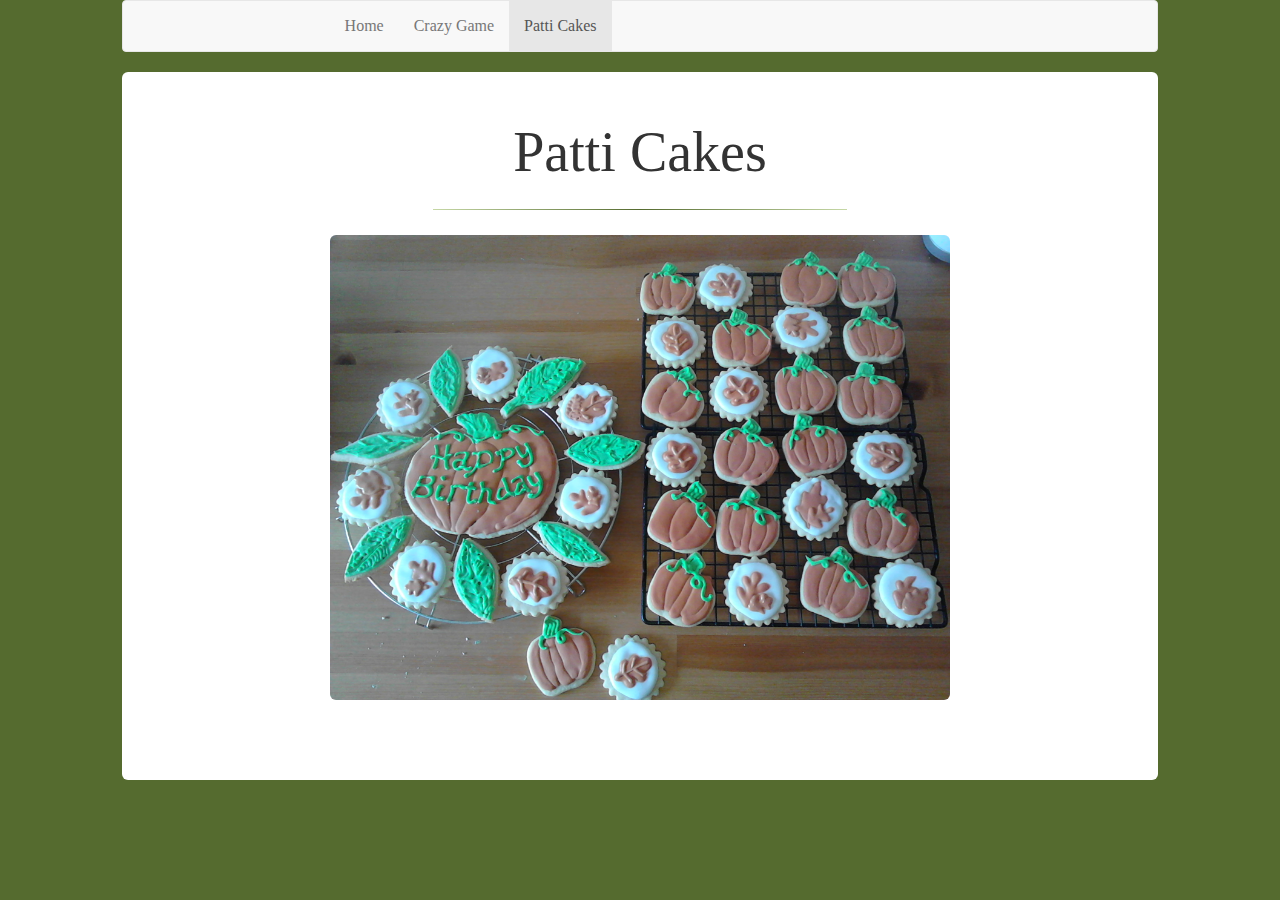
<file: blog.html>
<html>
    <head>
        <link rel="stylesheet" type="text/css" href="bootstrap.min.css">
		<link rel="stylesheet" type="text/css" href="styles.css">
    </head>
   <body>
        <div class="col-md-1"></div>
		<div class="col-md-10">
            <div class="navbar navbar-default img-rounded">
                <ul class="nav navbar-nav" style="padding: 0px 20%;">
                    <li><a href="index.html">Home</a></li>
                    <li><a href="game.html">Crazy Game</a></li>
                    <li class="active"><a href="blog.html">Patti Cakes</a></li>
                </ul>
            </div>
            <div id="contents-main" class="img-rounded">
                <h1>
                   Patti Cakes
                </h1>
                <hr>
                <div style="text-align: center; margin-bottom: 50px">
                    <img src="IMG_20170914_163809.jpg" alt="Cookies" class="img-rounded" style="width: 65%;">
                </div>                   
            </div>
        </div>
        <div class="col-md-1"></div>
	</body>
</html>
</file>
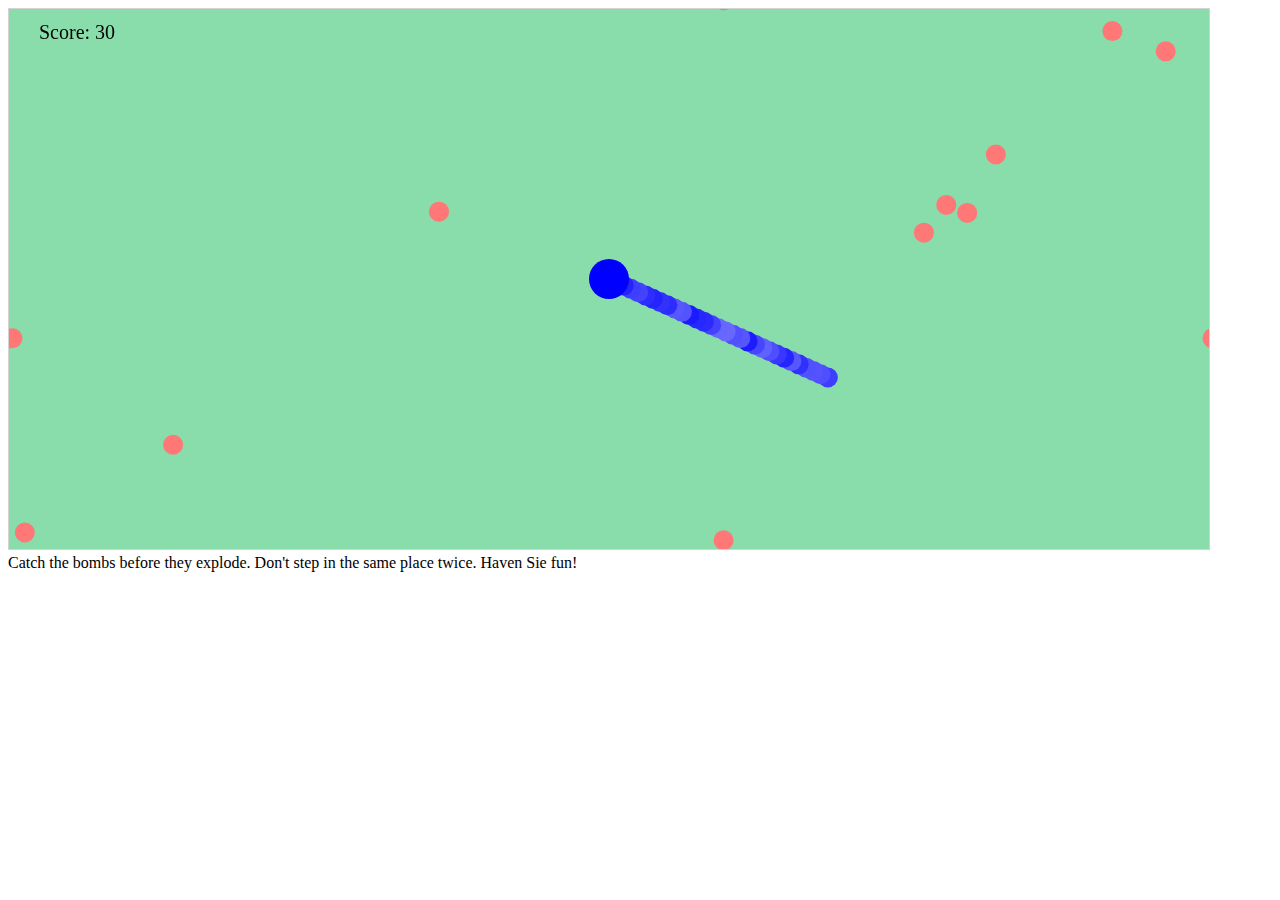
<file: game.html>
<!DOCTYPE html>
<!-- Ideen: 
   - Powerups
-->
<html>
<head>
<style>
canvas {
    border:1px solid #d3d3d3;
    background-color: #8da;
}
</style>
</head>
<body onload="startGame()">
<script>

var myGamePiece;
var myStartRadius = 20;
var myBombs = [];
var myPath = [];
var myScores = [];
var maxScore = 0;
var scoreText;
var mouseX=0, mouseY=0;
var speedX = 0, speedY = 0;
var centerX, centerY;
var cutoffMovement = 20; // beginning of speed gradient
var cutoffMax = 170; // end of the speed gradient
var gameOverIteration = 0;

function startGame() {
    scoreText = new text("20px", "Consolas", "black", 30,30);
    myGameArea.start();
    myGamePiece = new circle(myStartRadius, "blue", centerX, centerY);
}

var myGameArea = {
    canvas : document.createElement("canvas"),
    start : function() {
        this.canvas.width = 1200;
        this.canvas.height = 540;
		centerX = this.canvas.width / 2;
		centerY = this.canvas.height / 2;
        this.context = this.canvas.getContext("2d");
        document.body.insertBefore(this.canvas, document.body.childNodes[0]);
		this.frameNo = 0;
		this.myScore = 0;
		this.canvas.addEventListener('mousemove', function(evt) {
			var mousePos = getMousePos(evt);
			mouseX = mousePos.x;
			mouseY = mousePos.y;
			}, false);
        this.interval = setInterval(updateGameArea, 22);
        },
    clear : function() {
        this.context.clearRect(0, 0, this.canvas.width, this.canvas.height);
    },
	updateSpeed : function() {
		var maxSpeed = 8, mouseDist = 0;
		var xDiff = centerX - mouseX;
		var yDiff = centerY - mouseY;
		
		if (xDiff != 0 || yDiff != 0)
			mouseDist = Math.sqrt(xDiff*xDiff + yDiff*yDiff);
		if (mouseDist < cutoffMax) maxSpeed *= (mouseDist-cutoffMovement) / (cutoffMax-cutoffMovement);
		if (mouseDist < cutoffMovement) {
			speedX = 0;
			speedY = 0;
		} else {
			// need to ensure correct relation of x to y to move into the right direction
			if (xDiff == 0) {
				speedY = maxSpeed * yDiff / Math.abs(yDiff);
			} else {
				var k = yDiff / xDiff;
				speedX = Math.sqrt(maxSpeed*maxSpeed / (1 + k*k) ) * xDiff / Math.abs(xDiff);
				speedY = k * speedX;
			}
		}
	}
}

function getMousePos (evt) {
	var rect = myGameArea.canvas.getBoundingClientRect();
	return {
		x: evt.clientX - rect.left,
		y: evt.clientY - rect.top
	};
}

function text(size, font, color, x, y) {
	this.size = size;
	this.font = font;
	this.color = color;
	this.x = x;
	this.y = y;
	
    this.update = function() {
        ctx = myGameArea.context;
	  
		ctx.font = this.size + " " + this.font;
		ctx.fillStyle = color;
		ctx.fillText(this.text, this.x, this.y);
	}
}

function circle(radius, color, x, y, leadToCrash, life, type) {
    this.score = 0;
	this.life = life;
    this.radius = radius;
	this.type = type;
    this.x = x;
    this.y = y;
	this.color = color;
	this.leadToCrash = leadToCrash;
	
	this.move = function() {
		this.x += speedX;
		this.y += speedY;
		if (this.x < 0) {
			this.x += myGameArea.canvas.width;
		} else if (this.x > myGameArea.canvas.width) {
			this.x -= myGameArea.canvas.width;
		}
		if (this.y < 0) {
			this.y += myGameArea.canvas.height;
		} else if (this.y > myGameArea.canvas.height) {
			this.y -= myGameArea.canvas.height;
		}
	}
	
    this.update = function() {
		drawCircle(this.x, this.y, this.radius, this.color);
		
		if (this.x < this.radius) {
			drawCircle(this.x+myGameArea.canvas.width, this.y, this.radius, this.color);
			if (this.y < this.radius) {
				drawCircle(this.x+myGameArea.canvas.width, this.y+myGameArea.canvas.height, this.radius, this.color);
			} else if (this.y > myGameArea.canvas.height - this.radius) {
				drawCircle(this.x+myGameArea.canvas.width, this.y-myGameArea.canvas.height, this.radius, this.color);
			}
		} else if (this.x > myGameArea.canvas.width - this.radius) {
			drawCircle(this.x-myGameArea.canvas.width, this.y, this.radius, this.color);
			if (this.y < this.radius) {
				drawCircle(this.x-myGameArea.canvas.width, this.y+myGameArea.canvas.height, this.radius, this.color);
			} else if (this.y > myGameArea.canvas.height - this.radius) {
				drawCircle(this.x-myGameArea.canvas.width, this.y-myGameArea.canvas.height, this.radius, this.color);
			}
		}
		if (this.y < this.radius) {
			drawCircle(this.x, this.y+myGameArea.canvas.height, this.radius, this.color);
		} else if (this.y > myGameArea.canvas.height - this.radius) {
			drawCircle(this.x, this.y-myGameArea.canvas.height, this.radius, this.color);
		}
    }
    this.crashWith = function(other, additionalDistance=0) {
		var xDiff = this.x - other.x;
		var yDiff = this.y - other.y;
		var distance = Math.sqrt(xDiff*xDiff + yDiff*yDiff);
        return (distance <= this.radius + other.radius + additionalDistance);
    }
}

function drawCircle(x, y, radius, color) {
	ctx = myGameArea.context;
	ctx.beginPath();
	ctx.arc(x, y, radius, 0, 2*Math.PI);
	ctx.fillStyle = color;
	ctx.fill();
}

function updateGameArea() {
	// pick up bombs / crash into bombs
	var isGameOver = false;
    for (var i = 0; i < myBombs.length; i++) {
        if (myGamePiece.crashWith(myBombs[i])) {
			if (myBombs[i].leadToCrash == true) {
				isGameOver = true;
			} else {
				myGameArea.myScore += 1000;
				myBombs.splice(i,1); //get rid of circle
				--i; // rewind to catch the next bomb
			}
        }
    }
	// crash into path
	for (var i = myPath.length - 1; i >= 0; i--) {
		if (myGamePiece.crashWith(myPath[i])) {
			if (myPath[i].leadToCrash == true) {
				// divide score based on how far from the end the path circle was
				myGameArea.myScore -= 250;
				myGameArea.myScore = Math.round(myGameArea.myScore * 1.0 * (myPath.length - i) / myPath.length);
				// get rid of all myPath circles before the current one
				myPath.splice(0, i+1);
				break;
			}
		} else {
			if (myPath[i].leadToCrash == false && !myGamePiece.crashWith(myPath[i], myGamePiece.radius*1.5)) {
				myPath[i].leadToCrash = true;
			}
		}
	}
    myGameArea.clear();
    myGameArea.frameNo++;
	myGameArea.myScore++;
    if (myGameArea.frameNo < 12 || everyinterval(160)) { // Generate bombs
		var radius = 10;
		var color = "#FF9999";
		var newBomb, emptySpot, count = 0;
		do { // make sure it is visible where it is placed
			var x = randomNum(radius, myGameArea.canvas.width - radius);
			var y = randomNum(radius, myGameArea.canvas.height - radius);
			newBomb = new circle(radius, color, x, y, false, 800, 'bomb');
			emptySpot = true;
			for (var i = 0; i < myBombs.length; ++i) {
				if (myBombs[i].crashWith(newBomb)) {
					emptySpot = false;
					break;
				}
			}
			for (var i = 0; i < myPath.length; ++i) {
				if (myPath[i].crashWith(newBomb)) {
					emptySpot = false;
					break;
				}
			}
			++count;
		} while (emptySpot == false && count < 100)
		if (count >= 100) isGameOver = true;
        myBombs.push(newBomb);
    }
	myGameArea.updateSpeed();
    for (var i = 0; i < myBombs.length; i++) {
		myBombs[i].life--;
		if (myBombs[i].life <= 0 && myBombs[i].radius < 75) {
			myBombs[i].radius++;
			if (myBombs[i].radius > myGamePiece.radius) {
				if (!myBombs[i].leadToCrash) myGameArea.myScore -= 500;
				myBombs[i].leadToCrash = true;
				if (myBombs[i].radius >= 75) {
				}
			}
		}
		if (myBombs[i].life < 100)
			myBombs[i].color = "red";
		else 
			myBombs[i].color = "#FF" + Math.floor(myBombs[i].life/10) + Math.floor(myBombs[i].life/10);
        myBombs[i].move();
        myBombs[i].update();
    }
	
	// Update my path
	myPath.push(new circle(myGamePiece.radius / 2, "#000000FF", centerX, centerY, false, randomNum(850, 1700), 'path'));
    for (var i = 0; i < myPath.length; i++) {
		myPath[i].life--;
		if (myPath[i].life <= 0) {
			myPath.splice(i,1);
		} else {
			var colNum = Math.floor((1900-myPath[i].life)/10);
			myPath[i].color = "#" + colNum.toString(16) + colNum.toString(16) + "FF";
		}
        myPath[i].move();
        myPath[i].update();
    }
	
	if (myGameArea.myScore < 0) myGameArea.myScore = 0;
	if (myGameArea.myScore > maxScore) maxScore = myGameArea.myScore;
    scoreText.text="Score: " + myGameArea.myScore;
    scoreText.update();
	myScores.push(myGameArea.myScore);
	
	myGamePiece.radius = myStartRadius + myGameArea.myScore/10000;
	myGamePiece.update();
	
	if (isGameOver) gameOver();
}

function gameOver() {
	++gameOverIteration;
	var ctx = myGameArea.context;
	
	clearInterval(myGameArea.interval);
	if(gameOverIteration < 25) {
		ctx.globalAlpha = 0.02;
		ctx.fillStyle="white";
		ctx.fillRect(0, 0, myGameArea.canvas.width, myGameArea.canvas.height);
		ctx.globalAlpha = 1.0;
		myGameArea.interval = setInterval(gameOver, 20);
	} else {
		if (gameOverIteration < 125) { // Draw statistics in 100 iterations
			myGameArea.interval = setInterval(gameOver, 20);
		
			var initX = 10, initY = myGameArea.canvas.height-10,
				endX = myGameArea.canvas.width-5, endY = 5;
			var scaleX = (endX-initX)/myScores.length, scaleY = 1;
			if ((initY-endY) < maxScore/100) scaleY = (initY-endY)/maxScore*100;
			
			// slice for loop into 100 equal parts
			var span = myScores.length-1;
			var start = Math.round(1 + (gameOverIteration-25)*span/100);
			var end = Math.round(1 + (gameOverIteration-25 + 1)*span/100);
			for (var i = start; i < end; i++) {
				var startX = (initX+i-1)*scaleX, startY = initY - myScores[i-1]/100*scaleY;
				var newX = (initX+i)*scaleX, newY = initY - myScores[i]/100*scaleY;
				drawLine(startX, startY, newX, newY, 10, "#A50", "round");
			}
		}
		
		if (gameOverIteration == 25 || gameOverIteration == 100) {
			var gameOverText = new text("40px", "Consolas", "black", centerX-100, centerY-22);
			gameOverText.text="Game Over!";
			gameOverText.update();
			
			var maxScoreText = new text("20px", "Consolas", "black", centerX-80-(maxScore.toString().length)*4, centerY+12);
			maxScoreText.text="Highest Score: " + maxScore;
			maxScoreText.update();
		}
	}
}

function drawLine(x1,y1,x2,y2,width,color,lineCap) {
	var ctx = myGameArea.context;
	ctx.beginPath();
	ctx.lineCap = lineCap;
	ctx.moveTo(x1, y1);
	ctx.lineTo(x2, y2);
	ctx.strokeStyle = color;
	ctx.lineWidth = width;
	ctx.stroke();
}

function randomNum(min, max) {
	return Math.floor(Math.random() * (max-min+1) + min);
}

function everyinterval(n) {
    if ((myGameArea.frameNo / n) % 1 == 0) {return true;}
    return false;
}
</script>
<br>
Catch the bombs before they explode. Don't step in the same place twice. Haven Sie fun!
</body>
</html>
</file>
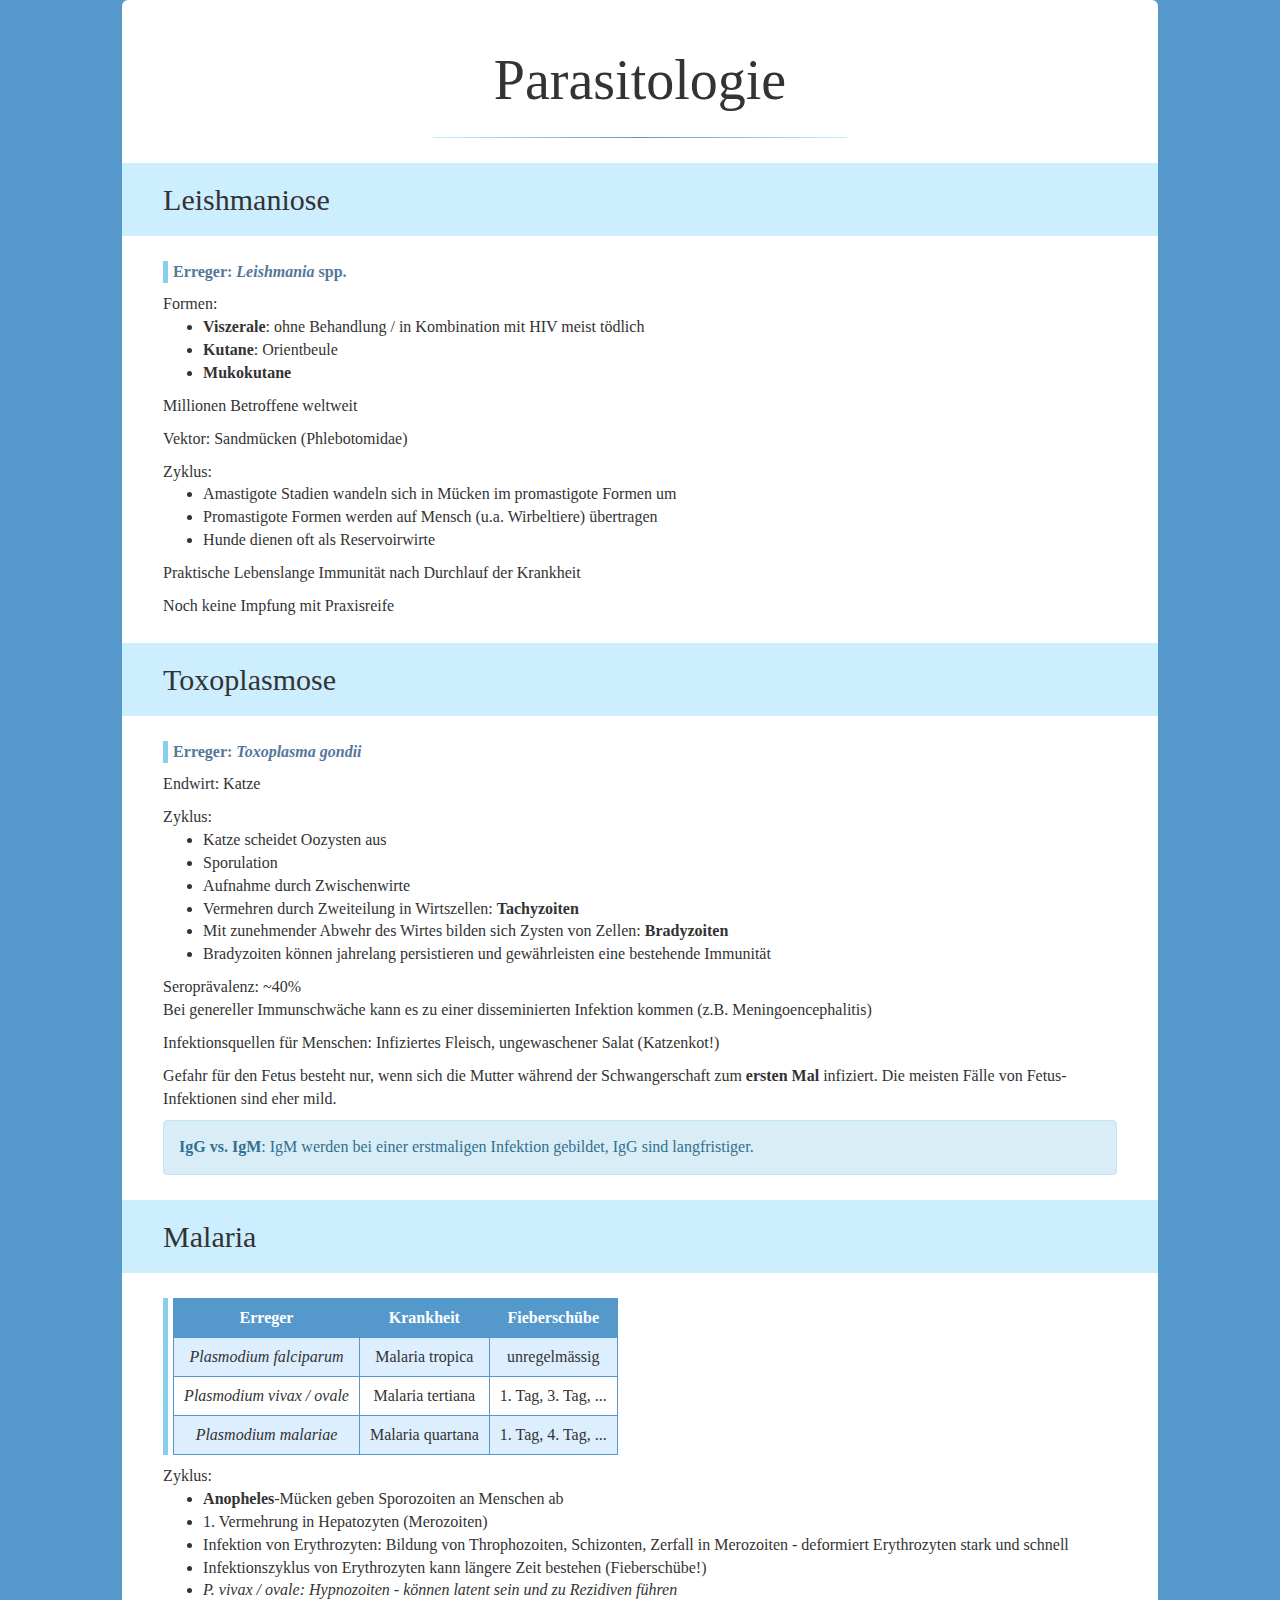
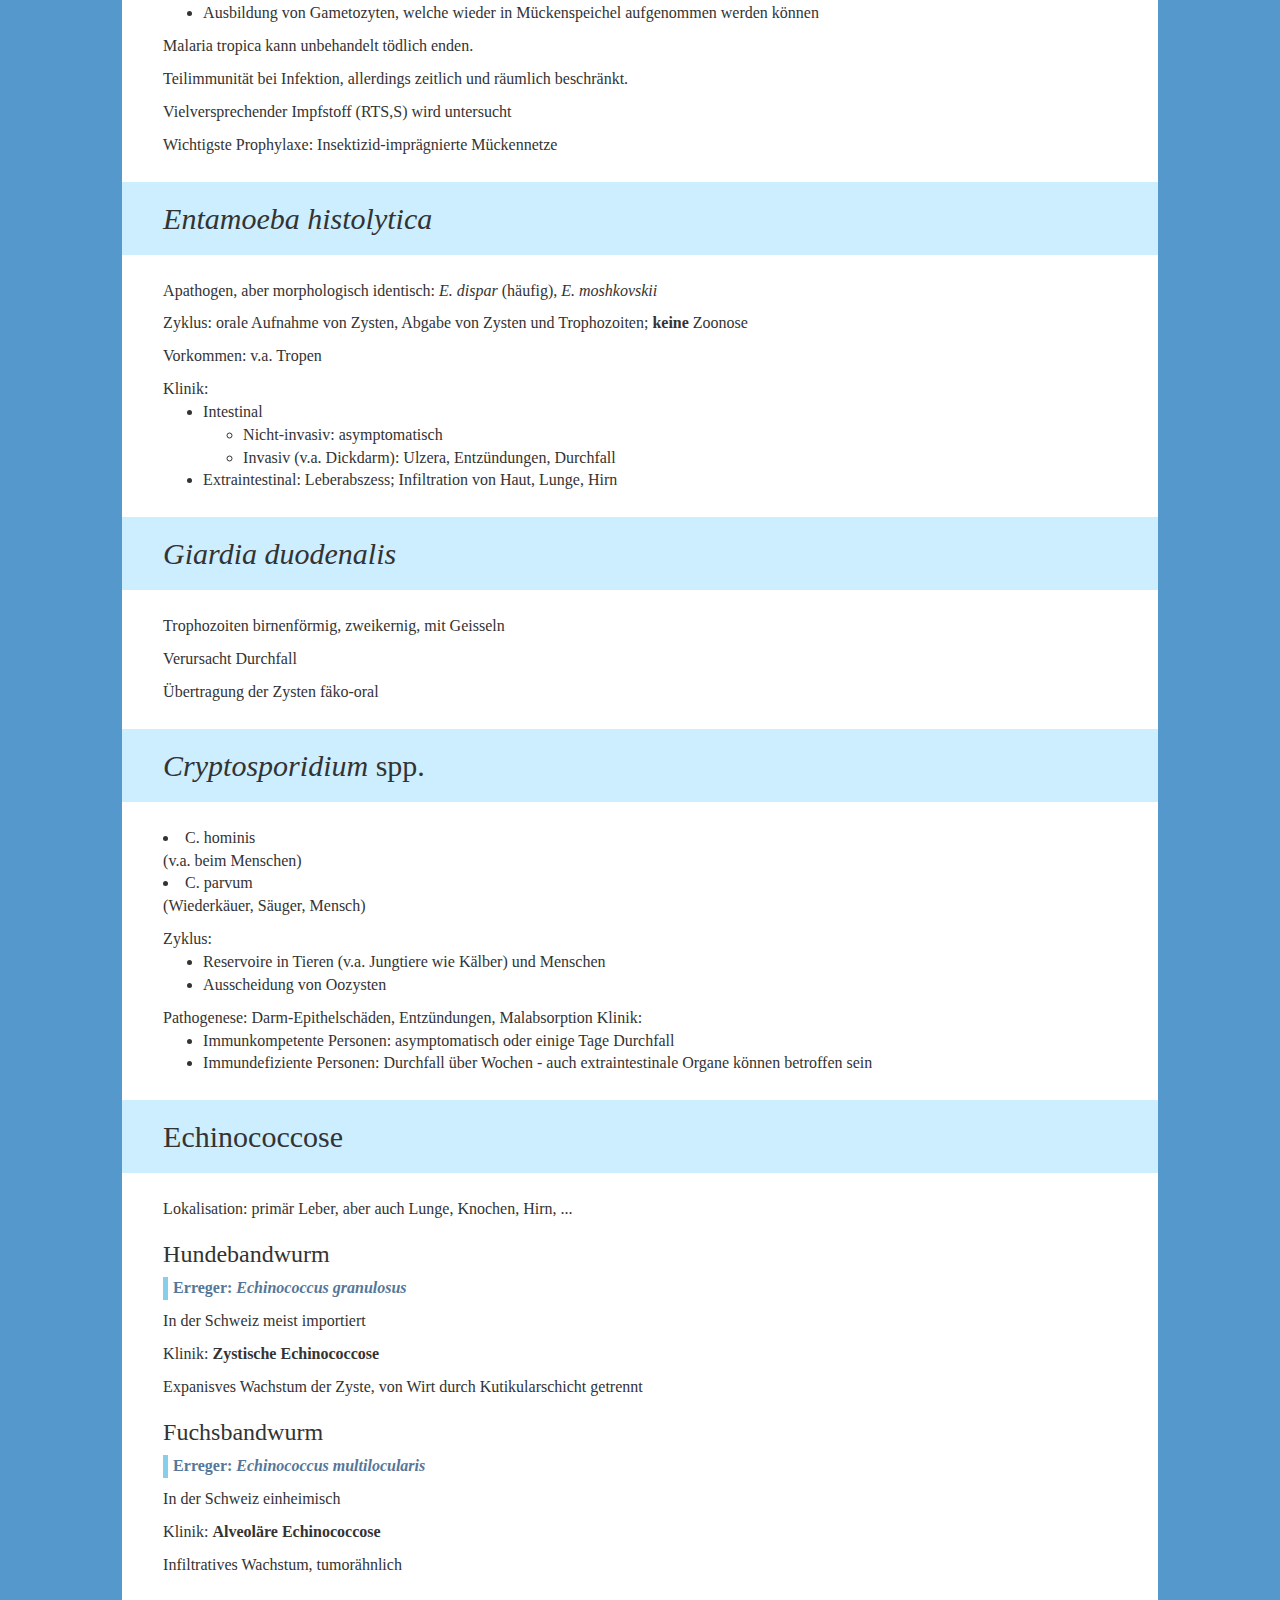
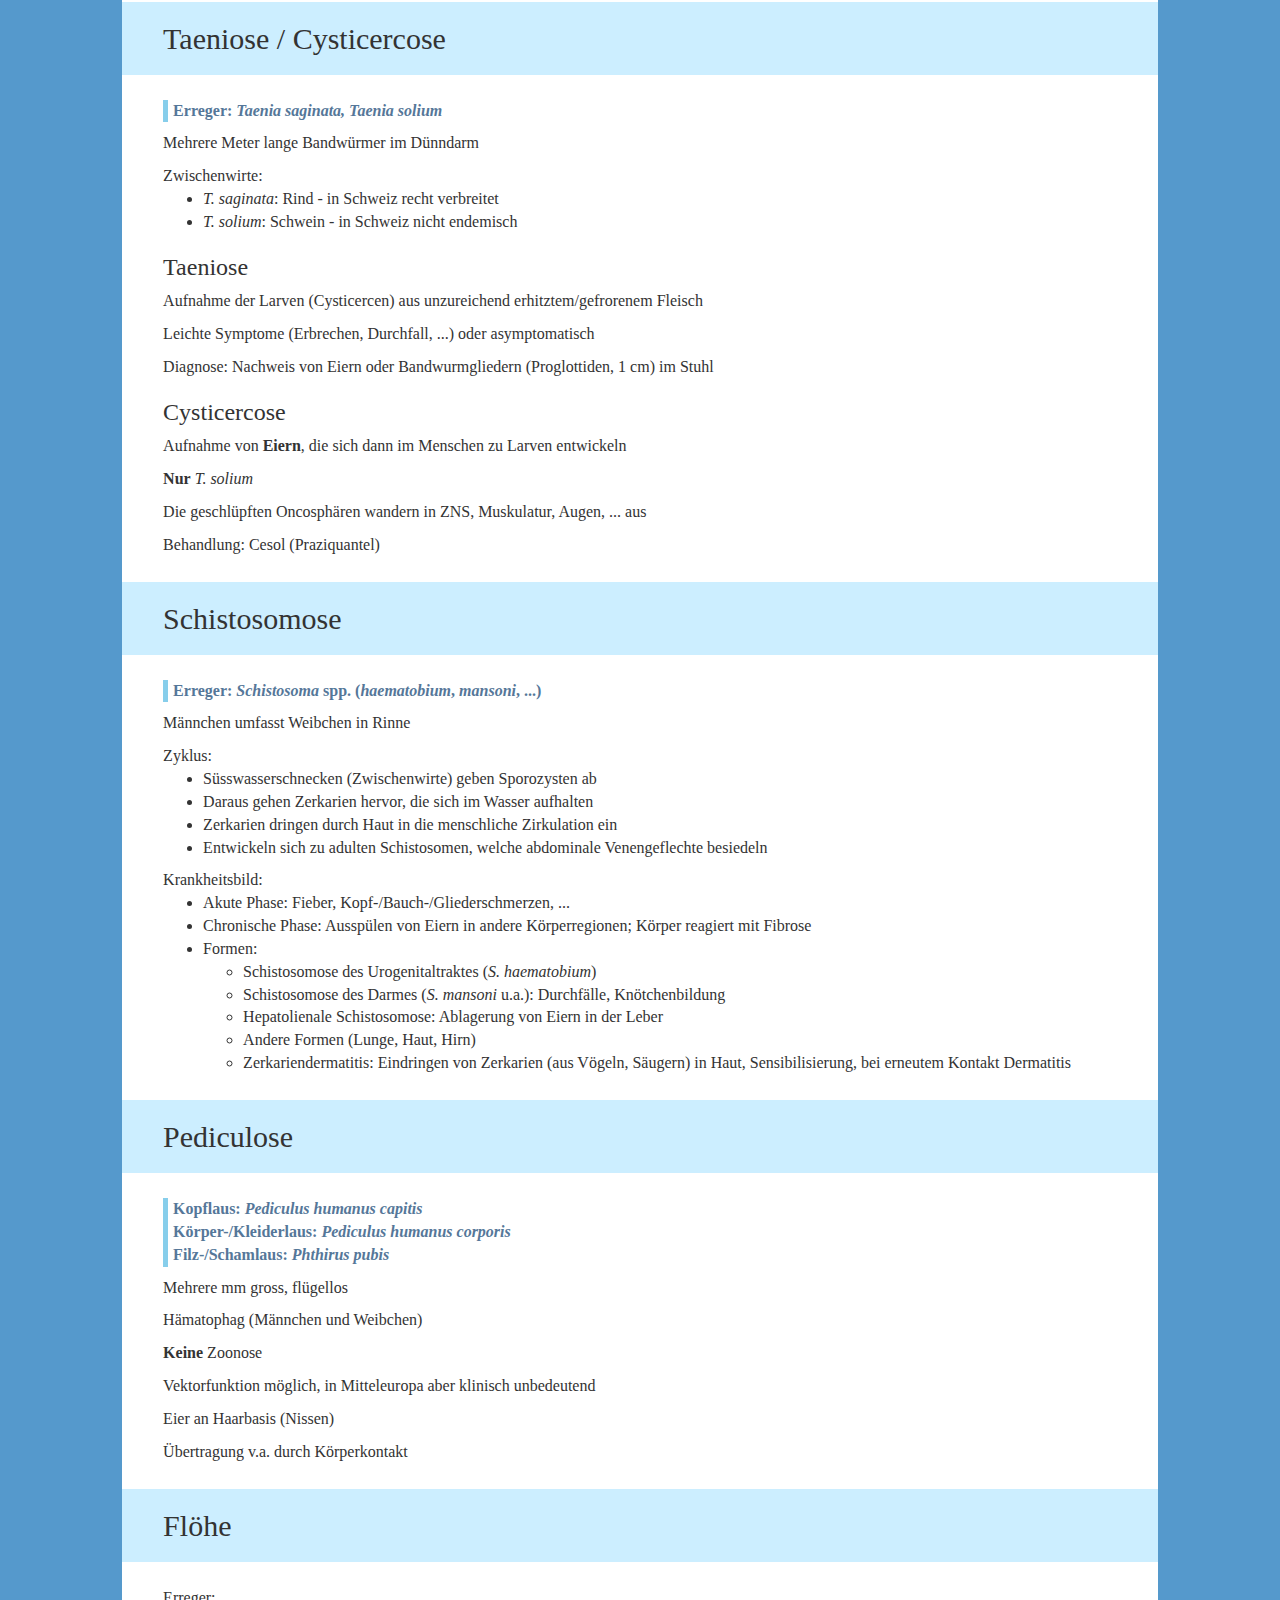
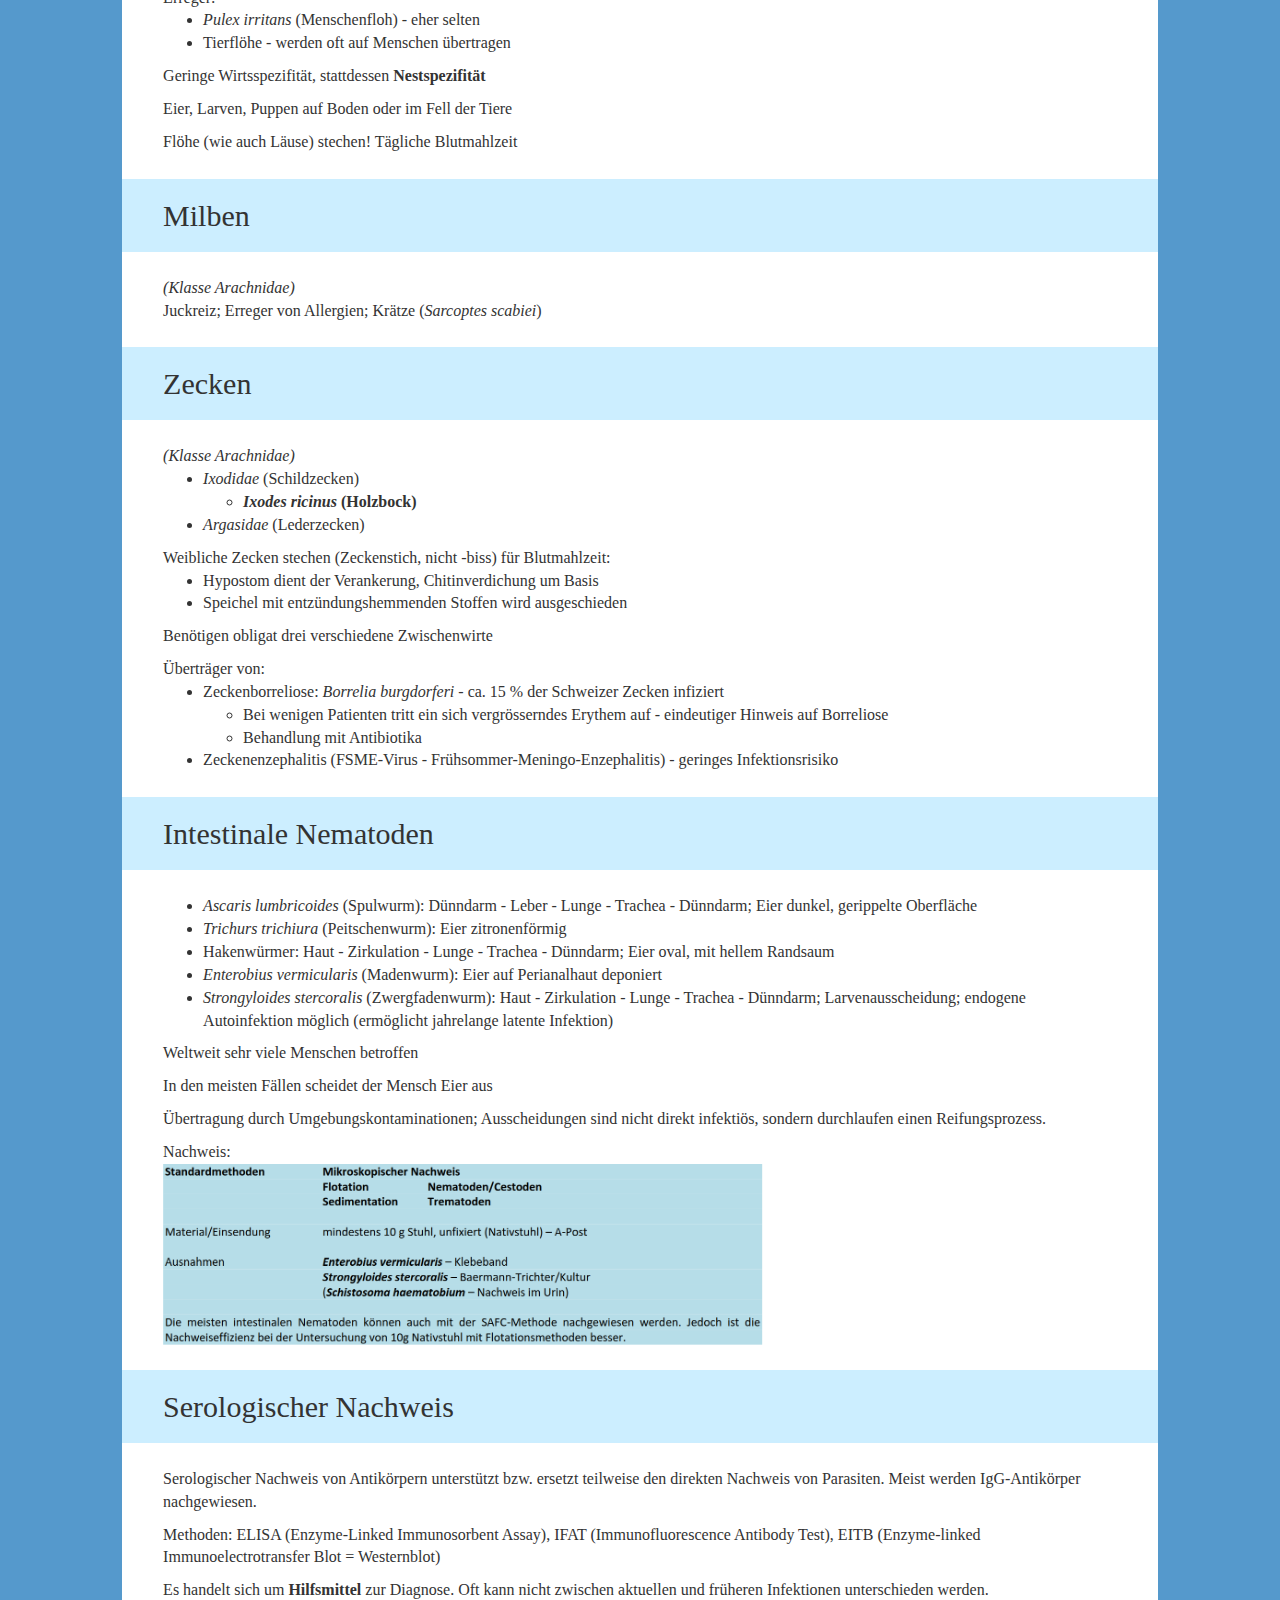
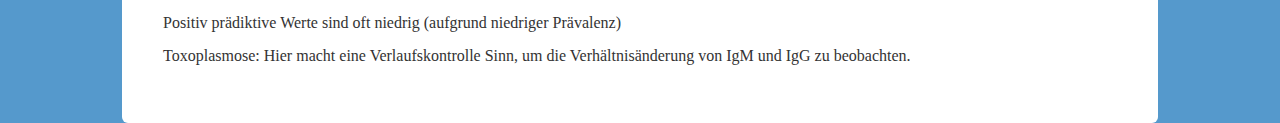
<file: Parasitologie.html>
<html>
    <head>
        <title>Parasitologie Study Notes</title>
		<link rel="stylesheet" type="text/css" href="bootstrap.min.css">
		<link rel="stylesheet" type="text/css" href="styles.css">
		<link rel="stylesheet" type="text/css" href="studynotes.css">
    </head>
    <body>
        <div class="col-md-1"></div>
		<div class="col-md-10">
            <div id="contents-main" class="img-rounded">
                <h1>Parasitologie</h1>
                <hr>
                <h2>Leishmaniose</h2>
                <div>
                    <p class="definition">Erreger: <i>Leishmania</i> spp.</p>
                    Formen:
                    <ul>
                        <li><b>Viszerale</b>: ohne Behandlung / in Kombination mit HIV meist tödlich
                        </li>
                        <li><b>Kutane</b>: Orientbeule</li>
                        <li><b>Mukokutane</b></li>
                    </ul>
                    <p>Millionen Betroffene weltweit</p>
                    <p>Vektor: Sandmücken (Phlebotomidae)</p>
                    Zyklus:
                    <ul><li>Amastigote Stadien wandeln sich in Mücken im promastigote Formen um
                        </li><li>Promastigote Formen werden auf Mensch (u.a. Wirbeltiere) übertragen</li>
                        <li>Hunde dienen oft als Reservoirwirte</li></ul>
                    <p>Praktische Lebenslange Immunität nach Durchlauf der Krankheit</p>
                    <p>Noch keine Impfung mit Praxisreife</p>
                </div>
                <h2>Toxoplasmose</h2>
                <div>
                    <p class="definition">Erreger: <i>Toxoplasma gondii</i></p>
                    <p>Endwirt: Katze</p>
                    Zyklus:
                    <ul><li>Katze scheidet Oozysten aus</li>
                        <li>Sporulation</li>
                        <li>Aufnahme durch Zwischenwirte</li>
                        <li>Vermehren durch Zweiteilung in Wirtszellen: <b>Tachyzoiten</b></li>
                        <li>Mit zunehmender Abwehr des Wirtes bilden sich Zysten von Zellen: <b>Bradyzoiten</b></li>
                        <li>Bradyzoiten können jahrelang persistieren und gewährleisten eine bestehende Immunität</li></ul>
                    <p>Seroprävalenz: ~40%
                    <br>Bei genereller Immunschwäche kann es zu einer disseminierten Infektion kommen (z.B. Meningoencephalitis)</p>
                    <p>Infektionsquellen für Menschen: Infiziertes Fleisch, ungewaschener Salat (Katzenkot!)</p>
                    <p>Gefahr für den Fetus besteht nur, wenn sich die Mutter während der Schwangerschaft zum <b>ersten Mal</b> infiziert. Die meisten Fälle von Fetus-Infektionen sind eher mild.</p>
                    <p class="alert alert-info"><b>IgG vs. IgM</b>: IgM werden bei einer erstmaligen Infektion gebildet, IgG sind langfristiger.</p>
                </div>
                <h2>Malaria</h2>
                <div>
                    <div class="definition">
                        <table class="table-shades">
                            <tr>
                                <th>Erreger</th>
                                <th>Krankheit</th>
                                <th>Fieberschübe</th>
                            </tr>
                            <tr>
                                <td><i>Plasmodium falciparum</i></td>
                                <td>Malaria tropica</td>
                                <td>unregelmässig</td>
                            </tr><tr>
                            <td><i>Plasmodium vivax / ovale</i></td>
                                <td>Malaria tertiana</td>
                                <td>1. Tag, 3. Tag, ...</td>
                            </tr><tr>
                            <td><i>Plasmodium malariae</i></td>
                                <td>Malaria quartana</td>
                                <td>1. Tag, 4. Tag, ...</td>
                            </tr>
                        </table>
                    </div>
                    Zyklus:
                    <ul>
                        <li><b>Anopheles</b>-Mücken geben Sporozoiten an Menschen ab</li>
                        <li>1. Vermehrung in Hepatozyten (Merozoiten)</li>
                        <li>Infektion von Erythrozyten: Bildung von Throphozoiten, Schizonten, Zerfall in Merozoiten - deformiert Erythrozyten stark und schnell</li>
                        <li>Infektionszyklus von Erythrozyten kann längere Zeit bestehen (Fieberschübe!)</li>
                        <li><i>P. vivax / ovale: Hypnozoiten - können latent sein und zu Rezidiven führen</i></li>
                        <li>Ausbildung von Gametozyten, welche wieder in Mückenspeichel aufgenommen werden können</li>
                    </ul>
                    <p>Malaria tropica kann unbehandelt tödlich enden.</p>
                    <p>Teilimmunität bei Infektion, allerdings zeitlich und räumlich beschränkt.</p>
                    <p>Vielversprechender Impfstoff (RTS,S) wird untersucht</p>
                    <p>Wichtigste Prophylaxe: Insektizid-imprägnierte Mückennetze</p>
                </div>
                <h2><i>Entamoeba histolytica</i></h2>
                <div>
                    <p>Apathogen, aber morphologisch identisch: <i>E. dispar</i> (häufig), <i>E. moshkovskii</i></p>
                    <p>Zyklus: orale Aufnahme von Zysten, Abgabe von Zysten und Trophozoiten; <b>keine</b> Zoonose</p>
                    <p>Vorkommen: v.a. Tropen</p>
                    Klinik:
                    <ul>
                        <li>Intestinal</li>
                        <ul><li>Nicht-invasiv: asymptomatisch</li>
                            <li>Invasiv (v.a. Dickdarm): Ulzera, Entzündungen, Durchfall</li></ul>
                        <li>Extraintestinal: Leberabszess; Infiltration von Haut, Lunge, Hirn</li>
                    </ul>
                </div>
                <h2><i>Giardia duodenalis</i></h2>
                <div>
                    <p>Trophozoiten birnenförmig, zweikernig, mit Geisseln</p>
                    <p>Verursacht Durchfall</p>
                    <p>Übertragung der Zysten fäko-oral</p>
                </div>
                <h2><i>Cryptosporidium</i> spp.</h2>
                <div>
                    <p>
                        <li>C. hominis</li> (v.a. beim Menschen)
                        <li>C. parvum</li> (Wiederkäuer, Säuger, Mensch)
                    </p>
                    Zyklus:
                    <ul>
                        <li>Reservoire in Tieren (v.a. Jungtiere wie Kälber) und Menschen</li>
                        <li>Ausscheidung von Oozysten</li>
                    </ul>
                    Pathogenese: Darm-Epithelschäden, Entzündungen, Malabsorption
                    Klinik:
                    <ul>
                        <li>Immunkompetente Personen: asymptomatisch oder einige Tage Durchfall</li>
                        <li>Immundefiziente Personen: Durchfall über Wochen - auch extraintestinale Organe können betroffen sein</li>
                    </ul>
                </div>
                <h2>Echinococcose</h2>
                <div>
                    Lokalisation: primär Leber, aber auch Lunge, Knochen, Hirn, ...
                    <h3>Hundebandwurm</h3>
                    <div class="definition">Erreger: <i>Echinococcus granulosus</i></div>
                    <p>In der Schweiz meist importiert</p>
                    <p>Klinik: <b>Zystische Echinococcose</b></p>
                    <p>Expanisves Wachstum der Zyste, von Wirt durch Kutikularschicht getrennt</p>

                    <h3>Fuchsbandwurm</h3>
                    <div class="definition">Erreger: <i>Echinococcus multilocularis</i></div>  
                    <p>In der Schweiz einheimisch</p>
                    <p>Klinik: <b>Alveoläre Echinococcose</b></p>
                    <p>Infiltratives Wachstum, tumorähnlich</p>
                </div>
                <h2>Taeniose / Cysticercose</h2>
                <div>
                    <div class="definition">Erreger: <i>Taenia saginata, Taenia solium</i></div>
                    <p>Mehrere Meter lange Bandwürmer im Dünndarm</p>
                    Zwischenwirte:
                    <ul>
                        <li><i>T. saginata</i>: Rind - in Schweiz recht verbreitet</li>
                        <li><i>T. solium</i>: Schwein - in Schweiz nicht endemisch</li>
                    </ul>
                    
                    <h3>Taeniose</h3>
                    <p>Aufnahme der Larven (Cysticercen) aus unzureichend erhitztem/gefrorenem Fleisch</p>
                    <p>Leichte Symptome (Erbrechen, Durchfall, ...) oder asymptomatisch</p>
                    <p>Diagnose: Nachweis von Eiern oder Bandwurmgliedern (Proglottiden, 1 cm) im Stuhl</p>
                    
                    <h3>Cysticercose</h3>
                    <p>Aufnahme von <b>Eiern</b>, die sich dann im Menschen zu Larven entwickeln</p>
                    <p><b>Nur</b> <i>T. solium</i></p>
                    <p>Die geschlüpften Oncosphären wandern in ZNS, Muskulatur, Augen, ... aus</p>
                    <p>Behandlung: Cesol (Praziquantel)
                </div>
                <h2>Schistosomose</h2>
                <div>
                    <div class="definition">Erreger: <i>Schistosoma</i> spp. (<i>haematobium</i>, <i>mansoni</i>, ...)</div>
                    <p>Männchen umfasst Weibchen in Rinne</p>
                    Zyklus:
                    <ul>
                        <li>Süsswasserschnecken (Zwischenwirte) geben Sporozysten ab</li>
                        <li>Daraus gehen Zerkarien hervor, die sich im Wasser aufhalten</li>
                        <li>Zerkarien dringen durch Haut in die menschliche Zirkulation ein</li>
                        <li>Entwickeln sich zu adulten Schistosomen, welche abdominale Venengeflechte besiedeln</li>
                    </ul>
                    Krankheitsbild:
                    <ul>
                        <li>Akute Phase: Fieber, Kopf-/Bauch-/Gliederschmerzen, ...</li>
                        <li>Chronische Phase: Ausspülen von Eiern in andere Körperregionen; Körper reagiert mit Fibrose</li>
                        <li>Formen:</li>
                        <ul>
                            <li>Schistosomose des Urogenitaltraktes (<i>S. haematobium</i>)</li>
                            <li>Schistosomose des Darmes (<i>S. mansoni</i> u.a.): Durchfälle, Knötchenbildung</li>
                            <li>Hepatolienale Schistosomose: Ablagerung von Eiern in der Leber</li>
                            <li>Andere Formen (Lunge, Haut, Hirn)</li>
                            <li>Zerkariendermatitis: Eindringen von Zerkarien (aus Vögeln, Säugern) in Haut, Sensibilisierung, bei erneutem Kontakt Dermatitis</li>
                        </ul>
                    </ul>
                </div>
                <h2>Pediculose</h2>
                <div>
                    <div class="definition">Kopflaus: <i>Pediculus humanus capitis</i><br>
                        Körper-/Kleiderlaus: <i>Pediculus humanus corporis</i><br>
                        Filz-/Schamlaus: <i>Phthirus pubis</i>
                    </div>
                    <p>Mehrere mm gross, flügellos</p>
                    <p>Hämatophag (Männchen und Weibchen)</p>
                    <p><b>Keine</b> Zoonose</p>
                    <p>Vektorfunktion möglich, in Mitteleuropa aber klinisch unbedeutend</p>
                    <p>Eier an Haarbasis (Nissen)</p>
                    <p>Übertragung v.a. durch Körperkontakt</p>
                </div>
                <h2>Flöhe</h2>
                <div>
                    Erreger:
                    <ul>
                        <li><i>Pulex irritans</i> (Menschenfloh) - eher selten</li>
                        <li>Tierflöhe - werden oft auf Menschen übertragen</li>
                    </ul>
                    <p>Geringe Wirtsspezifität, stattdessen <b>Nestspezifität</b></p>
                    <p>Eier, Larven, Puppen auf Boden oder im Fell der Tiere</p>
                    <p>Flöhe (wie auch Läuse) stechen! Tägliche Blutmahlzeit</p>                    
                </div>
                <h2>Milben</h2>
                <div>
                    <i>(Klasse Arachnidae)</i>
                    <p>Juckreiz; Erreger von Allergien; Krätze (<i>Sarcoptes scabiei</i>)</p>
                </div>
                <h2>Zecken</h2>
                <div>
                    <i>(Klasse Arachnidae)</i>
                    <ul>
                        <li><i>Ixodidae</i> (Schildzecken)</li>
                        <ul>
                            <li><b><i>Ixodes ricinus</i> (Holzbock)</b></li>
                        </ul>
                        <li><i>Argasidae</i> (Lederzecken)</li>
                    </ul>
                    Weibliche Zecken stechen (Zeckenstich, nicht -biss) für Blutmahlzeit:
                    <ul>
                        <li>Hypostom dient der Verankerung, Chitinverdichung um Basis</li>
                        <li>Speichel mit entzündungshemmenden Stoffen wird ausgeschieden</li>
                    </ul>
                    <p>Benötigen obligat drei verschiedene Zwischenwirte</p>
                    Überträger von:
                    <ul>
                        <li>Zeckenborreliose: <i>Borrelia burgdorferi</i> - ca. 15 % der Schweizer Zecken infiziert</li>
                        <ul>
                            <li>Bei wenigen Patienten tritt ein sich vergrösserndes Erythem auf - eindeutiger Hinweis auf Borreliose</li>
                            <li>Behandlung mit Antibiotika</li>
                        </ul>
                        <li>Zeckenenzephalitis (FSME-Virus - Frühsommer-Meningo-Enzephalitis) - geringes Infektionsrisiko</li>
                    </ul>
                </div>
                <h2>Intestinale Nematoden</h2>
                <div>
                    <ul>
                        <li><i>Ascaris lumbricoides</i> (Spulwurm): Dünndarm - Leber - Lunge - Trachea - Dünndarm; Eier dunkel, gerippelte Oberfläche</li>
                        <li><i>Trichurs trichiura</i> (Peitschenwurm): Eier zitronenförmig</li>
                        <li>Hakenwürmer: Haut - Zirkulation - Lunge - Trachea - Dünndarm; Eier oval, mit hellem Randsaum</li>
                        <li><i>Enterobius vermicularis</i> (Madenwurm): Eier auf Perianalhaut deponiert</li>
                        <li><i>Strongyloides stercoralis</i> (Zwergfadenwurm): Haut - Zirkulation - Lunge - Trachea - Dünndarm; Larvenausscheidung; endogene Autoinfektion möglich (ermöglicht jahrelange latente Infektion)</li>
                    </ul>
                    <p>Weltweit sehr viele Menschen betroffen</p>
                    <p>In den meisten Fällen scheidet der Mensch Eier aus</p>
                    <p>Übertragung durch Umgebungskontaminationen; Ausscheidungen sind nicht direkt infektiös, sondern durchlaufen einen Reifungsprozess.</p>
                    <p>Nachweis:<br>
                        <img src="img/Nachweis%20Helminthen.PNG" style="width: 600px;">
                    </p>
                </div>
                <h2>Serologischer Nachweis</h2>
                <div>
                    <p>Serologischer Nachweis von Antikörpern unterstützt bzw. ersetzt teilweise den direkten Nachweis von Parasiten. Meist werden IgG-Antikörper nachgewiesen.</p>
                    <p>Methoden: ELISA (Enzyme-Linked Immunosorbent Assay), IFAT (Immunofluorescence Antibody Test), 
                        EITB (Enzyme-linked Immunoelectrotransfer Blot = Westernblot)</p>
                    <p>Es handelt sich um <b>Hilfsmittel</b> zur Diagnose. Oft kann nicht zwischen aktuellen und früheren Infektionen unterschieden werden.</p>
                    <p>Positiv prädiktive Werte sind oft niedrig (aufgrund niedriger Prävalenz)</p>
                    <p>Toxoplasmose: Hier macht eine Verlaufskontrolle Sinn, um die Verhältnisänderung von IgM und IgG zu beobachten.</p>
                </div>
            </div>
        </div>
        <div class="col-md-1"></div>
    </body>
</html>
</file>
<file: styles.css>
body {
	font-family: Garamond;
	font-size: 16px;
	background-color: darkolivegreen;
}
table {
	text-align: center; 
	border-collapse: collapse;
	font-size: 15px;
}
td, th {
	border: solid 1px darkolivegreen !important;
	padding: 10px;
}
th { 
	background-color: darkolivegreen;
	text-align: center;
	color: white;
}
h1 {
    text-align: center;
    margin-bottom: 25px;
    font-size: 3.5em;
    padding: 0px 5%;
}
h2 {
	background-color: #c6d8a6;
	padding: 20px 4%;
}
hr {
	border: 0px;
	height: 1px;
	background-image: linear-gradient(to right, #c6d8a6, darkolivegreen, #c6d8a6);
	width: 40%; 
	margin-bottom: 25px; 
}
#contents-main {
    background-color: white;
    padding: 30px 0px;
}
#contents-main > div {
	margin: 25px 4%;
}
.verse {
    font-size: 1.4em;
    padding: 0px 10%;
}
.reference {
    text-align: right;
    color: #999;
    padding: 0px 10%;
}
.table-shades tr:nth-child(even) {
	background-color: #e0f2ca
}
.side-color {
	background-color: darkolivegreen;
}
</file>
<file: studynotes.css>
body {
    background-color: #59c;
}
hr {
	background-image: linear-gradient(to right, #cef, #59c, #cef);
}
h2 {
    background-color: #cef;
}
.definition {
    color: #579;
    font-weight: bold;
    padding-left: 5px;
    border-left: 5px solid skyblue;
    margin-bottom: 10px;
}
.table-shades tr:nth-child(even) {
	background-color: #def
}
td, th {
	border-color: #59c !important;
	font-size: 16px;
}
th { 
	background-color: #59c;
}
</file>
